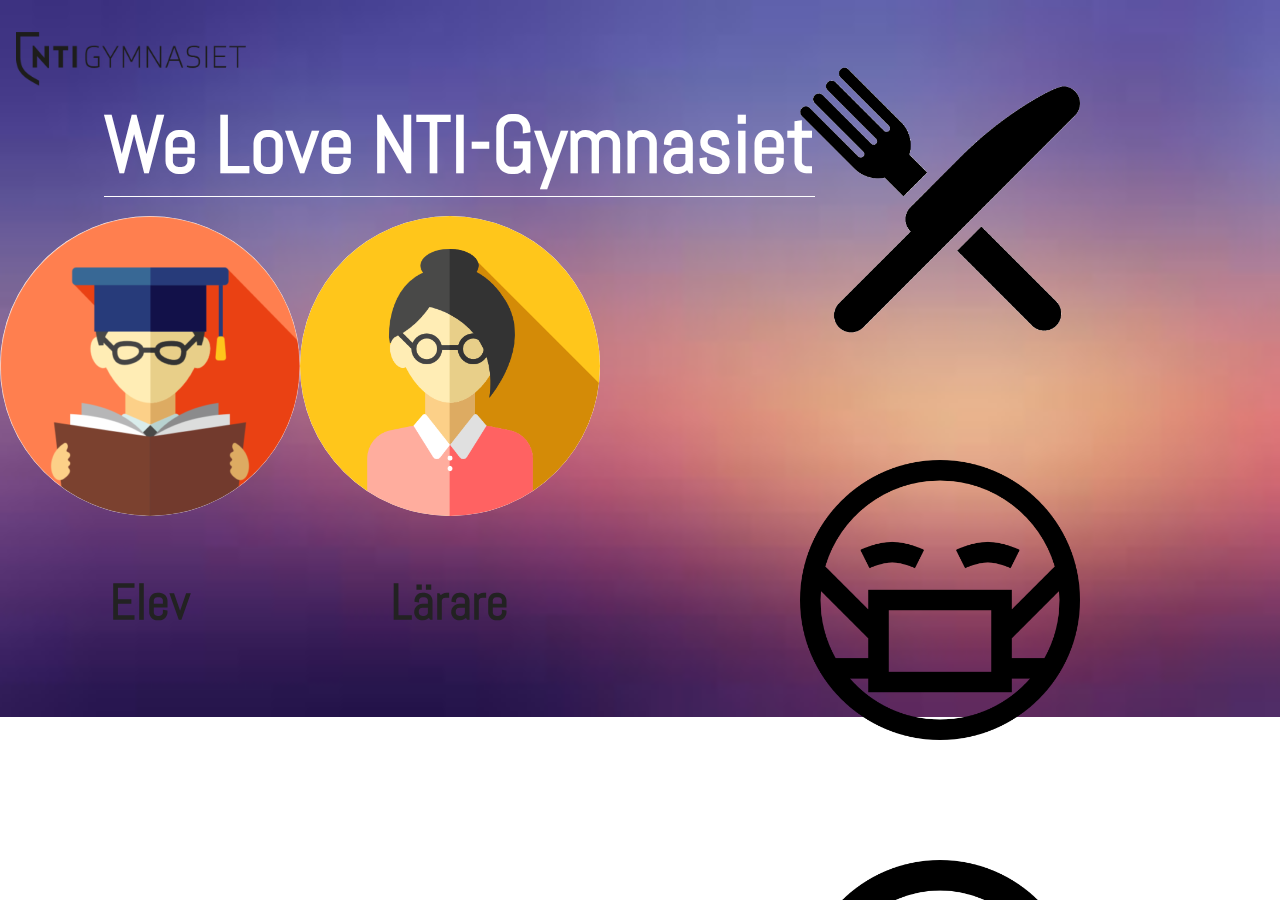
<file: index.html>
<!DOCTYPE html>
<html>

<head>
	<meta charset="UTF-8">
	<title>We Love NTI Gymnasiet</title>
	<link href="https://fonts.googleapis.com/css?family=Abel" rel="stylesheet">
	<link rel="stylesheet" href="weloventig.css" type="text/css">
</head>

<body>
  <h1 class="title1">We Love NTI-Gymnasiet</h1>

  <a href="index.html">
    <img src="ntilogo.png" alt="NTI Logo" class="logo">
  </a>

<div class="icon">
	<div class="subtitle">
		<h3>Elev</h3>
	  <a href="student.html">
	    <img src="student5.png" alt="Students login" class="bubble">
	  </a>
	</div>

	<div class="subtitle">
		<h3>Lärare</h3>
		<a href="teacher.html">
		  <img src="teacher4.png" alt="Teachers login" class="bubble">
		</a>
	</div>

	<div id="bubblenewscontainer">

		<div class="bubblenews background1">
			<img src="foood.png" alt="Skolmat" class="bubbleimage" id="foodbubble">
			<div class="overlay first">
				<div class="text">Skolmat</div>
			</div>
		</div>

		<div class="bubblenews background2">
			<img src="sickness.png" alt="Frånvarande lärare" class="bubbleimage">
			<div class="overlay second">
				<div class="text">Frånvarande lärare</div>
			</div>
		</div>

		<div class="bubblenews background3">
			<img src="information.png" alt="Information" class="bubbleimage">
			<div class="overlay third">
				<div class="text">Information</div>
			</div>
		</div>

		<div class="bubblenews background4">
			<img src="weather.png" alt="Vädret" class="bubbleimage">
			<div class="overlay fourth">
				<div class="text">Vädret</div>
			</div>
		</div>
	</div>

</div>

</body>

</html>
</file>
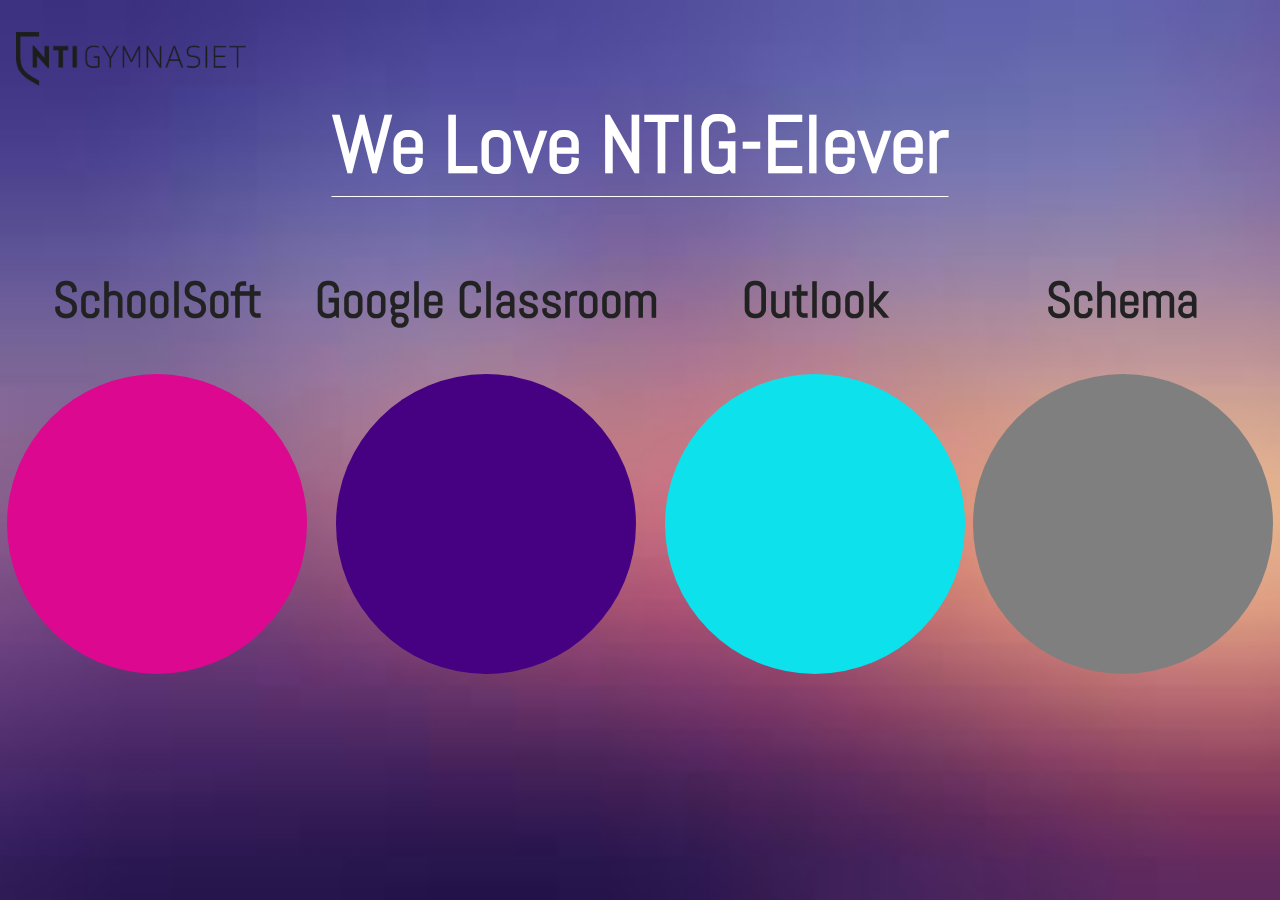
<file: student.html>
<!DOCTYPE>
<html>

<head>
  <meta charset="utf-8">
  <title>Elev NTI</title>
  <link href="https://fonts.googleapis.com/css?family=Abel" rel="stylesheet">
  <link rel="stylesheet" href="weloventig.css" type="text/css">
</head>

<body>
  <a href="index.html">
    <img src="ntilogo.png" alt="NTI Logo" class="logo">
  </a>

  <div class="icon">
    <div class="box">
      <h2>SchoolSoft</h2>
  	  <a href="https://sms11.schoolsoft.se/nti/jsp/Login.jsp"><button class="buttons one"></button></a>
  	</div>

    <div class="box">
      <h2>Google Classroom</h2>
      <a href="https://classroom.google.com/u/1/h"><button class="buttons two"></button></a>
    </div>

    <div class="box">
      <h2>Outlook</h2>
      <a href="https://login.microsoftonline.com"><button class="buttons three"></button></a>
    </div>

    <div class="box">
      <h2>Schema</h2>
      <a href="http://www.novasoftware.se/webviewer/(S(notlhuiv2d1bzg3xyn0mxk55))/design1.aspx?schoolid=80080&code=546658"><button class="buttons four"></button></a>
    </div>
  </div>

  <h1 class="title2">We Love NTIG-Elever</h1>

</body>

</html>
</file>
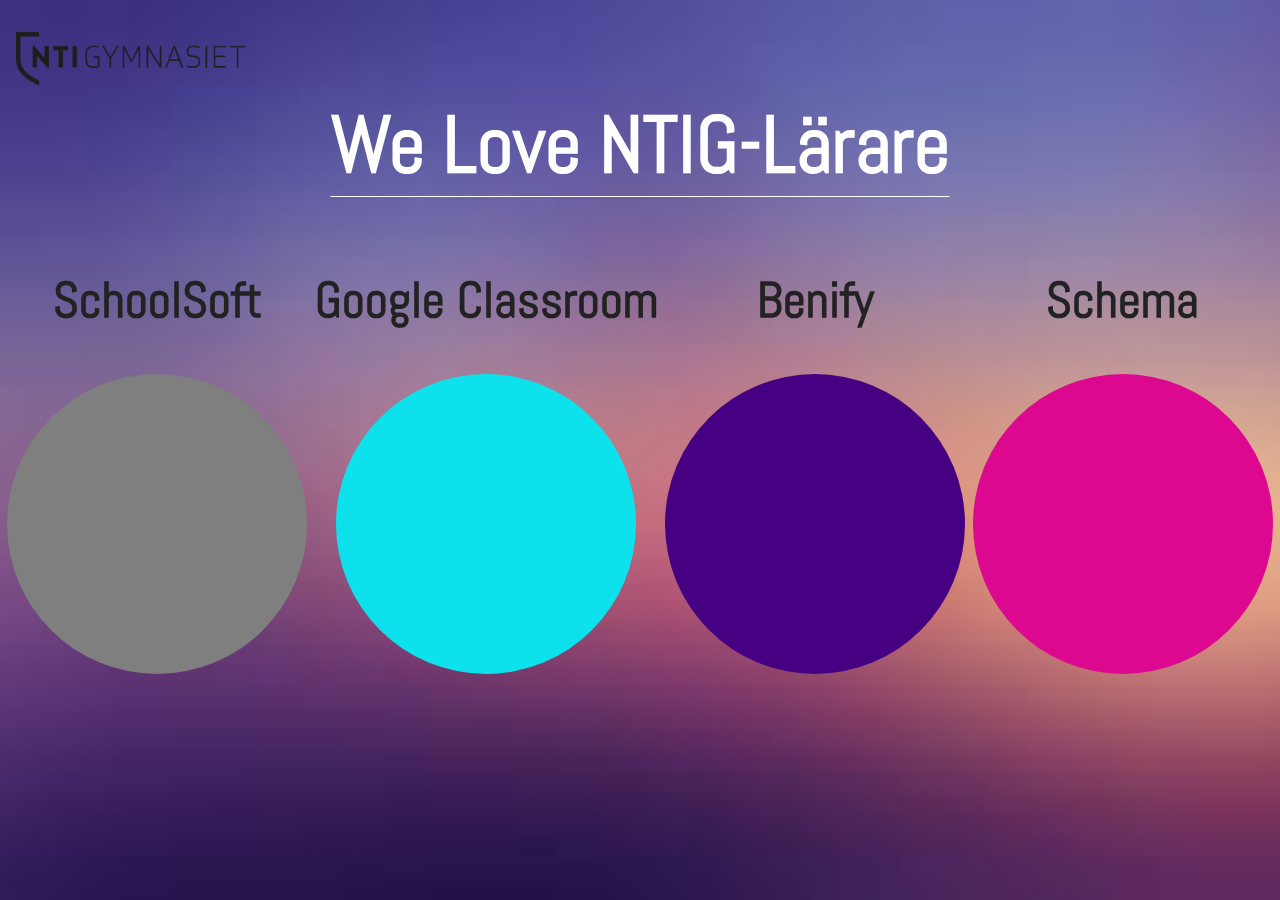
<file: teacher.html>
<!DOCTYPE>
<html>

<head>
  <meta charset="utf-8">
  <title>Lärare NTI</title>
  <link href="https://fonts.googleapis.com/css?family=Abel" rel="stylesheet">
  <link rel="stylesheet" href="weloventig.css" type="text/css">
</head>

<body>
    <a href="index.html">
      <img src="ntilogo.png" alt="NTI Logo" class="logo">
    </a>

    <div class="icon">
      <div class="box">
        <h2>SchoolSoft</h2>
    	  <a href="https://sms11.schoolsoft.se/nti/jsp/Login.jsp"><button class="buttons five"></button></a>
    	</div>

      <div class="box">
        <h2>Google Classroom</h2>
        <a href="https://classroom.google.com/u/1/h"><button class="buttons six"></button></a>
      </div>

      <div class="box">
        <h2>Benify</h2>
        <a href="https://www.benify.se/p/sv-se/"><button class="buttons seven"></button></a>
      </div>

      <div class="box">
        <h2>Schema</h2>
        <a href="http://www.novasoftware.se/webviewer/(S(notlhuiv2d1bzg3xyn0mxk55))/design1.aspx?schoolid=80080&code=546658"><button class="buttons eight"></button></a>
      </div>
    </div>

    <h1 class="title2">We Love NTIG-Lärare</h1>
</body>

</html>
</file>
<file: weloventig.css>
body{
  background-color: #200cgc;
  font-style: arial;
  background-image: url("backgroundimage.png");
  background-repeat: no-repeat;
  background-size: cover;
  overflow: hidden;
}

.logo{
  z-index: 100000000000000000000;
  position: absolute;
  top: 2em;
  left: 1em;
  width: 230px;
}

.title1{
  color: white;
  font-size: 80px;
  font-family: 'Abel', sans-serif;
  border-bottom: 0.5px solid white;
  position: absolute;
  top: 0.5em;
  left: 1.3em;
}

.title2{
  color: white;
  font-size: 80px;
  font-family: 'Abel', sans-serif;
  border-bottom: 0.5px solid white;
  position: absolute;
  top: 0.5em;
  left:50%;
  transform: translateX(-50%);
}

.icon{
  display: flex;
  align-items: center;
  justify-content: space-evenly;
  position: absolute;
  top: 0;
  left: 0;
  width: 100%;
  height: 100%;
}

.bubble{
  height: 300px;
  width: 300px;
  border-radius: 50%;
  background-color: white;
  transition: all 0.2s ease-in-out;
}

.bubble:hover{
  transform: scale(1.3);
}

#bubblenewscontainer{
  display: flex;
  align-items: center;
  justify-content: space-evenly;
  flex-wrap: wrap;
  height: 900px;
  width: 900px;
  position: relative;
  overflow: hidden;
}

.bubblenews{
  height: 400px;
  width: 400px;
  border-radius: 50%;
  position: relative;
  overflow: hidden;
}

.buttons{
  height: 300px;
  width: 300px;
  border-radius: 50%;
  background-color: white;
  border: 0;
  font-family: 'Abel', sans-serif;
  font-size: 50px;
  cursor: pointer;
  transition: all 0.2s ease-in-out;
}

.buttons:hover{
  transform: scale(1.3);
  filter: brightness(50%);
}

.box{
    display: flex;
    align-items: center;
    justify-content: space-evenly;
    flex-direction: column;
}

.box h2{
  font-family: 'Abel', sans-serif;
  font-size: 50px;
  color: #222222;
}

.subtitle{
  flex-direction: column-reverse;
  display: flex;
  align-items: center;
  justify-content: space-evenly;
}

h3{
  font-family: 'Abel', sans-serif;
  font-size: 50px;
  color: #222222;
  flex-direction: column-reverse;
  display: flex;
  align-items: center;
}

.one, .eight{
  background-color: #dd0890;
}

.two, .seven{
  background-color: #460082;
}

.three, .six{
  background-color: #0de1ec;
}

.four, .five{
  background-color: #7f7f7f;
}

.bubbleimage {
  width: 70%;
  position: absolute;
  top: 50%;
  left: 50%;
  transform: translate(-50%, -50%);
}

.overlay {
  position: absolute;
  top: 0;
  bottom: 0;
  left: 0;
  right: 0;
  height: 100%;
  width: 100%;
  opacity: 0;
  transition: .5s ease;
}

.first{
  background-color: #dd0890;
}

.second{
  background-color: #460082;
}

.third{
  background-color: #0de1ec;
}

.fourth{
  background-color: #7f7f7f;
}

.bubblenews:hover .overlay {
  opacity: 1;
}

.text {
  color: white;
  font-size: 40px;
  position: absolute;
  top: 50%;
  left: 50%;
  -webkit-transform: translate(-50%, -50%);
  -ms-transform: translate(-50%, -50%);
  transform: translate(-50%, -50%);
  text-align: center;
  font-family: 'Abel', sans-serif;
}
</file>
